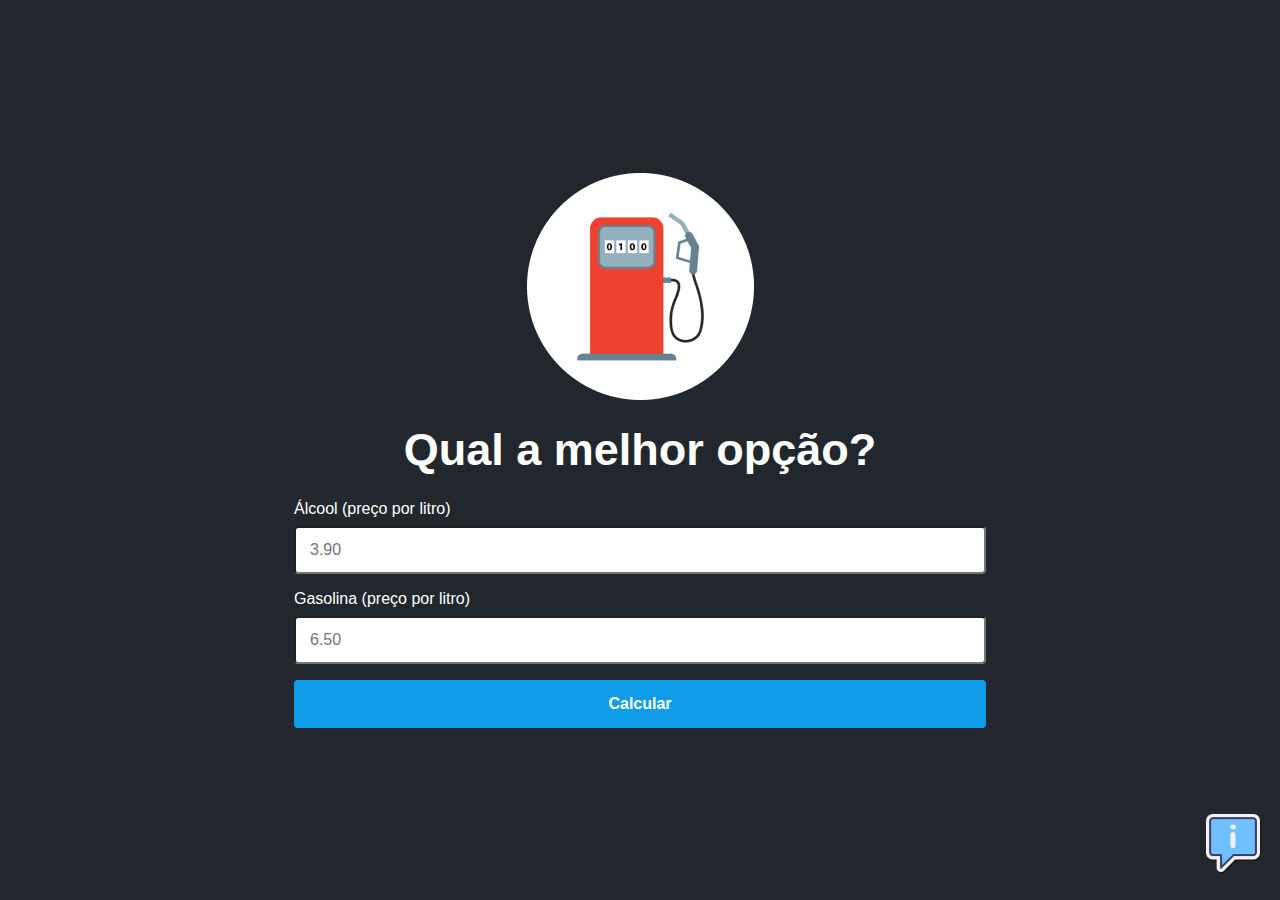
<file: index.html>
<!DOCTYPE html>
<html lang="pt-BR">
<head>
    <meta charset="UTF-8">
    <meta name="viewport" content="width=device-width, initial-scale=1.0">
    <meta name="keywords" content="calculadora alcool ou gasolina">
    <link rel="stylesheet" href="style.css">
    <title>Calculadora de Combustível</title>
</head>
<body>
    <main class="container"><!-- parte principal do site -->
        <img class="logo" src="./assets/img/logo.png" alt="logotipo da página">
        <h1 class="title">Qual a melhor opção?</h1>

        <form onsubmit="calcular(event)" class="form">
            <label for="">Álcool (preço por litro)</label>
            <input
            id="alcool"
            class="input"
            type="number"
            placeholder="3.90"
            min="1"
            step="0.01"
            required
            />

            <label for="">Gasolina (preço por litro)</label>
            <input
            id="gasolina"
            class="input"
            type="number"
            placeholder="6.50"
            min="1"
            step="0.01"
            required
            />

            <input
            class="button"
            type="submit" 
            value="Calcular"
            />
        </form>

        <section id="content-result" class="result hide"> <!-- section e main são basicamente a mesma coisa -->
            <span id="text-result">Compensa usar Álcool!</span>
            <span id="alcool-result">Álcool R$ 3.90</span>
            <span id="gasolina-result">Gasolina R$ 6.80</span>
        </section>
    </main>

    <div class="info">
        <span class="tooltip">Veja como é feito o calculo</span>
        <a href="calculo.html" >
            <img class="info-img" src="./assets/img/info.png" alt="imagem de pergunta">
        </a>
        
    </div>

    <script src="script.js"></script>
</body>
</html>
</file>
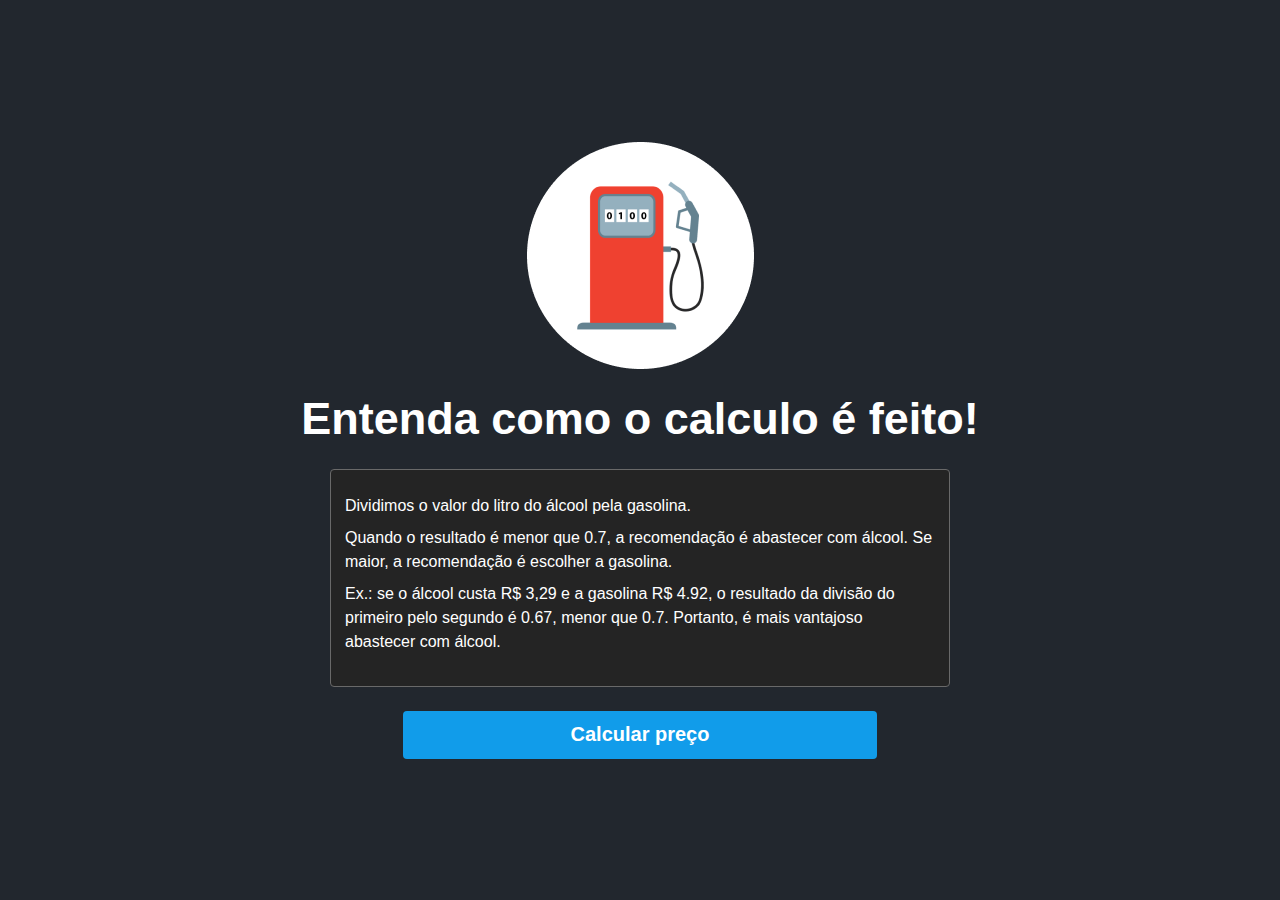
<file: calculo.html>
<!DOCTYPE html>
<html lang="pt-BR">
<head>
    <meta charset="UTF-8">
    <meta name="viewport" content="width=device-width, initial-scale=1.0">
    <link rel="stylesheet" href="style.css">
    
    <title>Entenda como o calculo é feito</title>
</head>
<body>
    <main class="container">
        <img class="logo" src="./assets/img/logo.png" alt="logo do site">
        <h1 class="title">Entenda como o calculo é feito!</h1>

        <section class="sobre">
            <p>
                Dividimos o valor do litro do álcool pela gasolina.
            </p>

            <p>
                Quando o resultado é menor que 0.7, a recomendação é abastecer com álcool. Se maior,
                a recomendação é escolher a gasolina.
            </p>

            <p>
                Ex.: se o álcool custa R$ 3,29 e a gasolina R$ 4.92, o resultado da divisão do primeiro pelo segundo é 0.67, menor que 0.7. 
                Portanto, é mais vantajoso abastecer com álcool.
            </p>
        </section>

        <a class="button-calcular" href="index.html">
            Calcular preço
        </a>

    </main>
</body>
</html>
</file>
<file: style.css>
* {
    margin: 0 auto;
    font-family: sans-serif;
    box-sizing: border-box;
}

body {
    background-color: #22272e; 
    height: 100vh;
    display: flex;
    justify-content: center; /*horizontal*/
    align-items: center; /*vertical*/
    flex-direction: column;
}

.container {
    max-width: 720px;
    display: flex;
    flex-direction: column;
    justify-content: center;
    align-items: center;
    padding: 0 14px; /*espaçamento interno*/
    
}

.logo {
    max-width: 227px;
}

.title {
    text-align: center;
    font-size: 45px;
    color: white;
    margin: 24px 0;
}

.form label{
    color: #FFF;
    font-size: 16px;
}

.input {
    width: 100%;
    height: 48px;
    border-radius: 4px;
    font-size: 16px;
    padding: 0 14px;
    margin-top: 8px;
    margin-bottom: 16px;
}

.button {
    width: 100%;
    height: 48px;
    background-color: #119cea;
    color: #FFF;
    cursor: pointer;
    border: 0;
    border-radius: 4px;
    font-size: 16px;
    font-weight: bold;
    transition: transform 0.8s;
}

.button:hover {
    background-color: orangered;
}

.result {
    background-color: #00b63e;
    max-width: 520px;
    padding: 20px 28px;
    text-align: center;
    margin-top: 28px; /*desgruda de cima*/
    border-radius: 4px;
    display: flex;
    flex-direction: column;
    border: 1px solid #696969;
    user-select: none;
    transition: transform 0.8s;
}

.hide {
    display: none;
}

.result span{
    color: #FFF;
    margin-bottom: 10px;
}

#text-result {
    font-size: 20px;
    font-weight: bold;
}

.result:hover {
    transform: scale(1.1);
}

.info {
    position: fixed; /*posição fixadda*/
    right: 14px;
    bottom: 22px;
}

.info-img {
    width: 66px;
    height: 66px;
}

.tooltip {
    color: #FFF;
    background-color: rgb(15,15,15);
    padding: 10px 8px;
    border-radius: 6px;
    position: relative;
    bottom: 28px;
    display: none;
}

.info:hover .tooltip {
    display: inline;
}

.sobre {
    max-width: 620px;
    background-color: #242424;
    padding: 24px 14px;
    border: 1px solid #696969;
    border-radius: 4px;
}

.sobre p {
    color: #FFF;
    margin-bottom: 8px;
    line-height: 150%;
}

.button-calcular {
    background-color: #119cea;
    height: 48px;
    width: 70%;
    display: flex;
    justify-content: center;
    align-items: center;
    color: #FFF;
    text-decoration: none;
    font-size: 20px;
    font-weight: bold;
    margin-top: 24px;
    border-radius: 4px;
}
</file>
